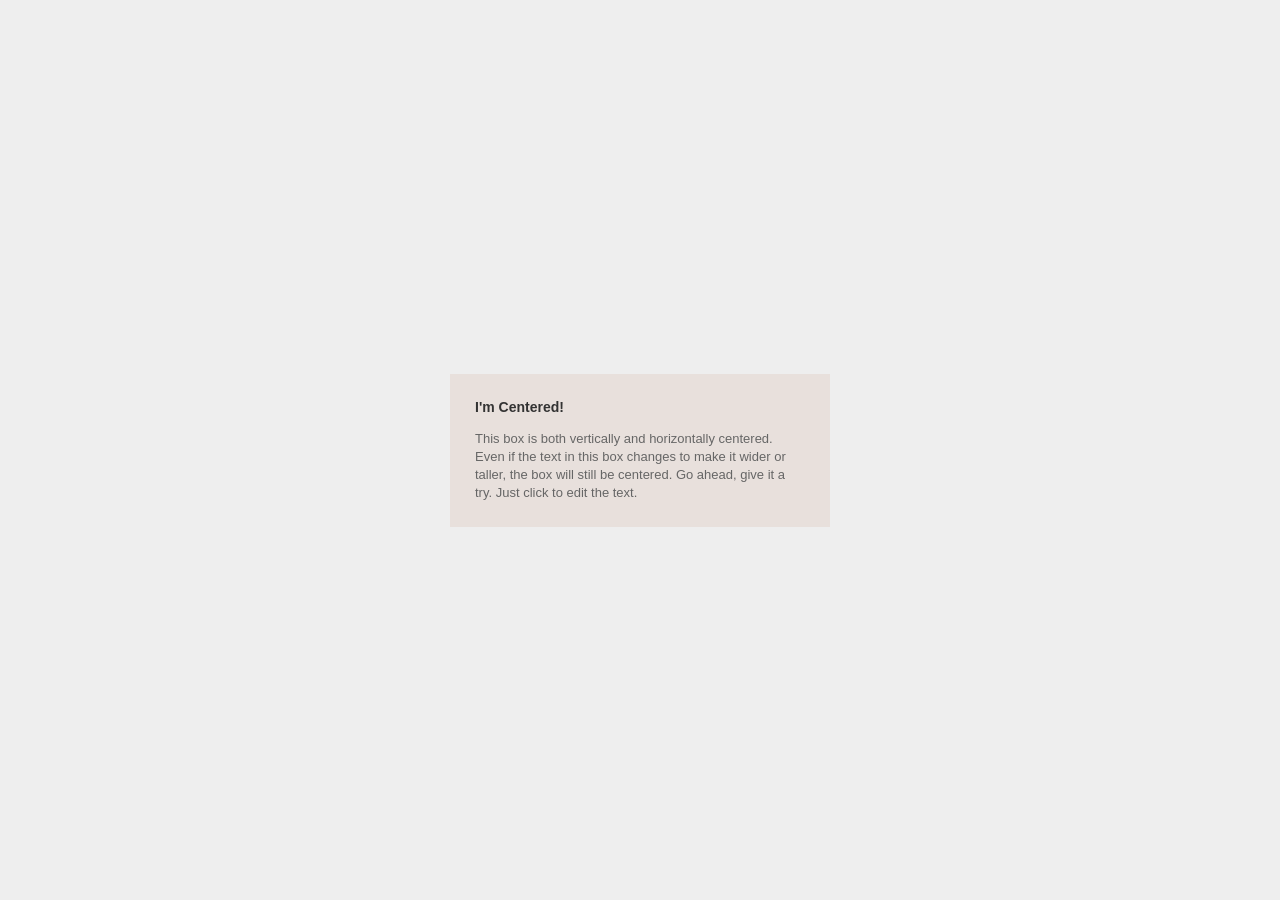
<file: ejerHenrry/ejer3/index.html>
<!DOCTYPE html>
<html lang="es">
<head>
    <meta charset="UTF-8">
    <meta name="viewport" content="width=device-width, initial-scale=1.0">
    <title>Ejer3 - Centrado</title>
    <link rel="stylesheet" href="styles/styles.css">
</head>
<body>

    <div class="caja-centrada">
        <div class="titulo">I'm Centered!</div>
        <div class="texto">
            This box is both vertically and horizontally centered. Even if the text in this box changes to make it wider or taller, the box will still be centered. Go ahead, give it a try. Just click to edit the text.
        </div>
    </div>

</body>
</html>
</file>
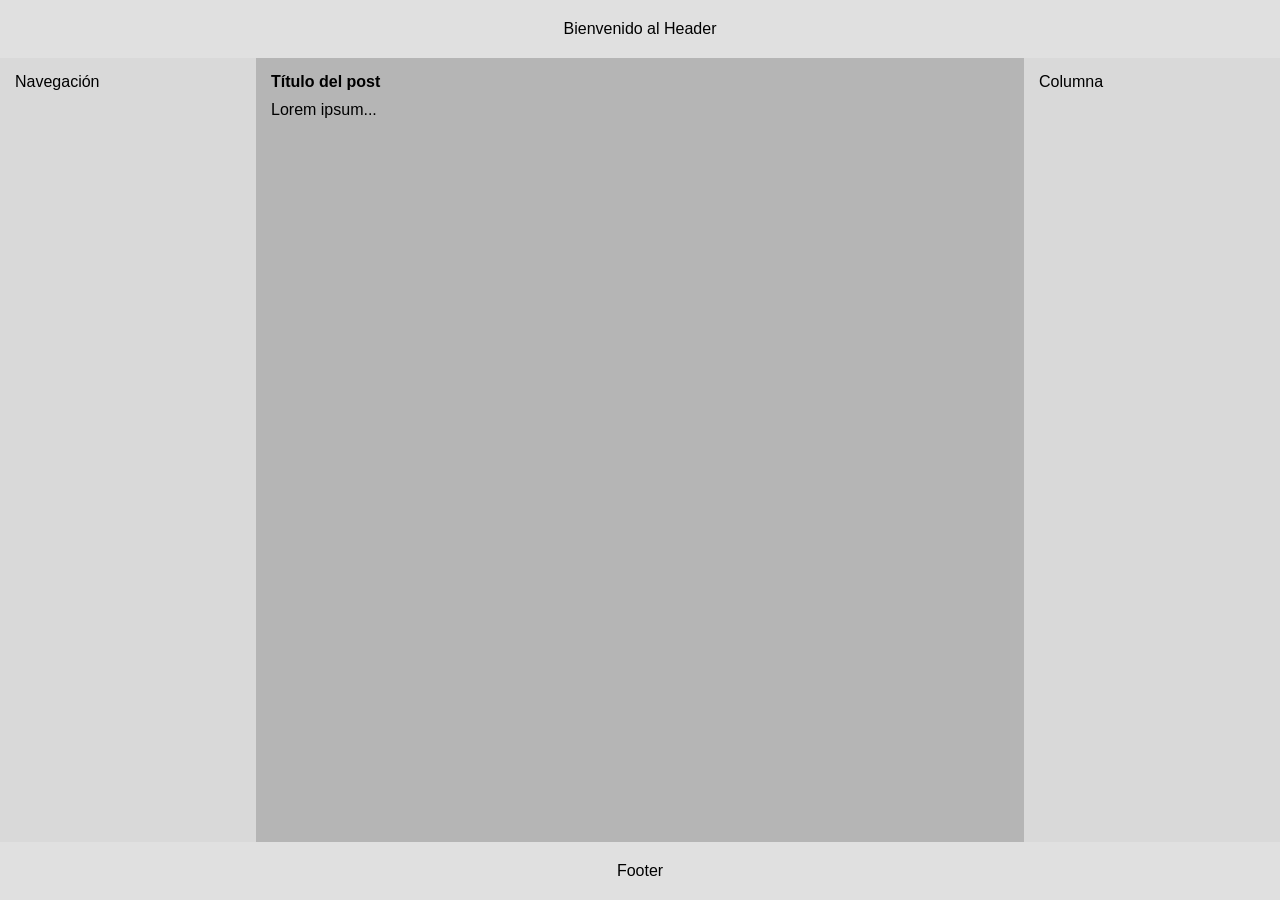
<file: ejerHenrry/ejer5/index.html>
<!DOCTYPE html>
<html lang="es">
<head>
    <meta charset="UTF-8">
    <meta name="viewport" content="width=device-width, initial-scale=1.0">
    <title>Ejer 5</title>
    <link rel="stylesheet" href="styles/styles.css">
</head>
<body>
    <header>Bienvenido al Header</header>
    <main>
        <nav>Navegación</nav>
        <article>
            <div class="titulo">Título del post</div>
            <div>Lorem ipsum...</div>
        </article>
        <aside>Columna</aside>
    </main>
    <footer>Footer</footer>
</body>
</html>
</file>
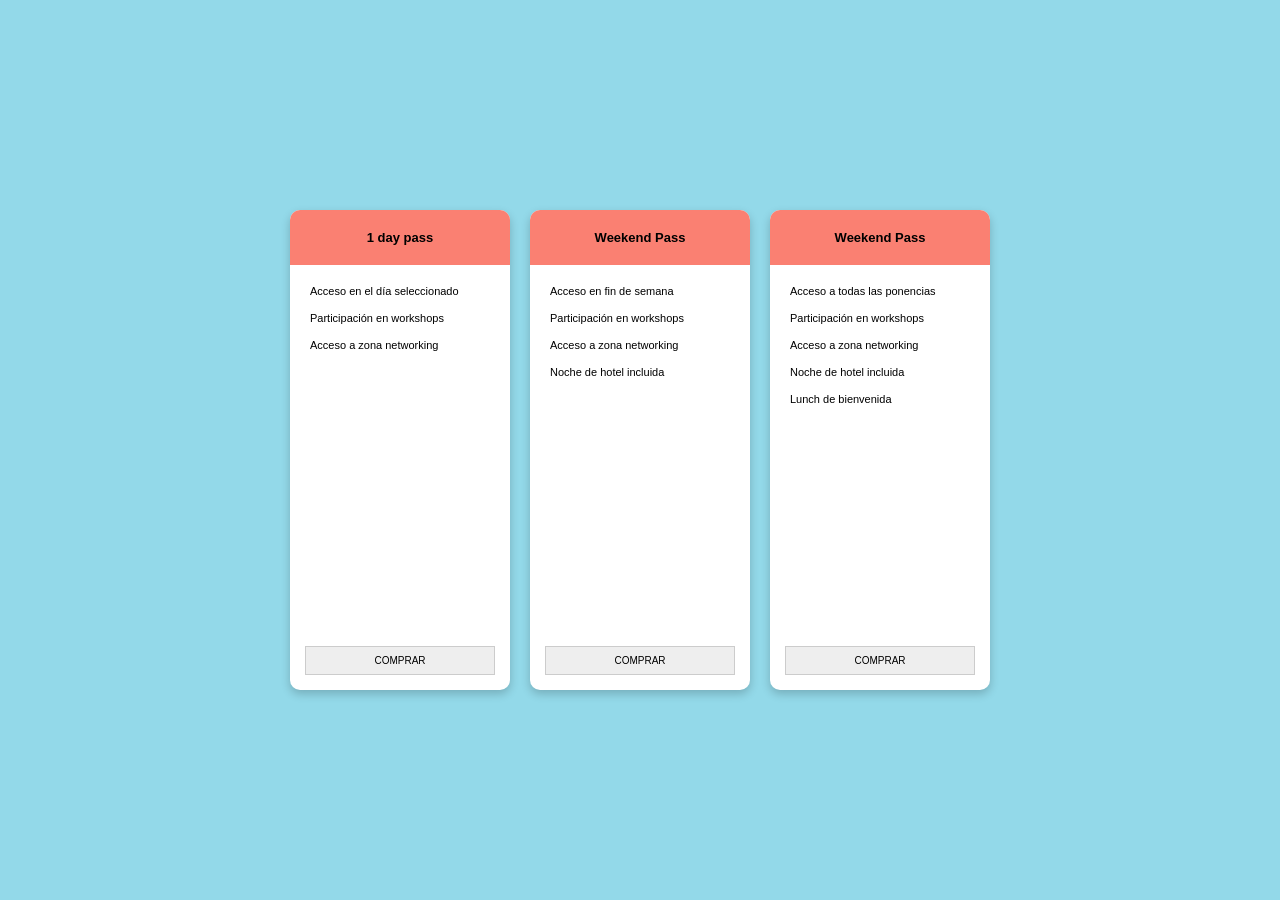
<file: ejerHenrry/ejer6/index.html>
<!DOCTYPE html>
<html lang="es">
<head>
    <meta charset="UTF-8">
    <meta name="viewport" content="width=device-width, initial-scale=1.0">
    <title>Ejer 6</title>
    <link rel="stylesheet" href="styles/styles.css">
</head>
<body>

    <div class="contenedor">
        <div class="caja">
            <div class="cabecera">1 day pass</div>
            <div class="lista">
                <div>Acceso en el día seleccionado</div>
                <div>Participación en workshops</div>
                <div>Acceso a zona networking</div>
            </div>
            <div class="boton">COMPRAR</div>
        </div>

        <div class="caja">
            <div class="cabecera">Weekend Pass</div>
            <div class="lista">
                <div>Acceso en fin de semana</div>
                <div>Participación en workshops</div>
                <div>Acceso a zona networking</div>
                <div>Noche de hotel incluida</div>
            </div>
            <div class="boton">COMPRAR</div>
        </div>

        <div class="caja">
            <div class="cabecera">Weekend Pass</div>
            <div class="lista">
                <div>Acceso a todas las ponencias</div>
                <div>Participación en workshops</div>
                <div>Acceso a zona networking</div>
                <div>Noche de hotel incluida</div>
                <div>Lunch de bienvenida</div>
            </div>
            <div class="boton">COMPRAR</div>
        </div>
    </div>

</body>
</html>
</file>
<file: ejerHenrry/ejer3/styles/styles.css>
* {
    margin: 0;
    padding: 0;
    box-sizing: border-box;
}

body {
    display: flex;
    justify-content: center;
    align-items: center;
    height: 100vh;
    background-color: #eeeeee;
    font-family: Arial, Helvetica, sans-serif;
}

.caja-centrada {
    background-color: #e8e0dc;
    width: 380px;
    padding: 25px;
}

.titulo {
    font-weight: bold;
    font-size: 14px;
    margin-bottom: 15px;
    color: #333;
}

.texto {
    font-size: 13px;
    color: #666;
    line-height: 18px;
}
</file>
<file: ejerHenrry/ejer5/styles/styles.css>
* {
    margin: 0;
    padding: 0;
    box-sizing: border-box;
}

body {
    display: flex;
    flex-direction: column;
    height: 100vh; 
    font-family: Arial, sans-serif;
}

header, footer {
    background: #e0e0e0;
    padding: 20px;
    text-align: center;
}

main {
    display: flex;
    flex: 1; 
}

nav {
    width: 20%;
    background: #d9d9d9;
    padding: 15px;
}

article {
    width: 60%; 
    background: #b5b5b5;
    padding: 15px;
}

aside {
    width: 20%;
    background: #d9d9d9;
    padding: 15px;
}

.titulo {
    font-weight: bold;
    margin-bottom: 10px;
}
</file>
<file: ejerHenrry/ejer6/styles/styles.css>
* {
    margin: 0;
    padding: 0;
    box-sizing: border-box;
}

body {
    display: flex;
    justify-content: center;
    align-items: center;
    min-height: 100vh;
    background-color: #93d9e9; /* color fondo que pide el profe */
    font-family: Arial, sans-serif;
}

.contenedor {
    display: flex;
    gap: 20px;
}

.caja {
    background: white;
    width: 220px;
    min-height: 480px; /* altura mínima que pide */
    border-radius: 10px;
    display: flex;
    flex-direction: column;
    box-shadow: 0px 4px 10px rgba(0,0,0,0.2);
    overflow: hidden;
}

.cabecera {
    background-color: salmon; /* color cabecera que pide */
    padding: 20px;
    text-align: center;
    font-weight: bold;
    font-size: 13px;
}

.lista {
    padding: 20px;
    display: flex;
    flex-direction: column;
    gap: 15px;
    font-size: 11px;
    flex: 1;
}

.boton {
    background: #eee;
    text-align: center;
    padding: 8px;
    margin: 15px;
    font-size: 10px;
    border: 1px solid #ccc;
}
</file>
